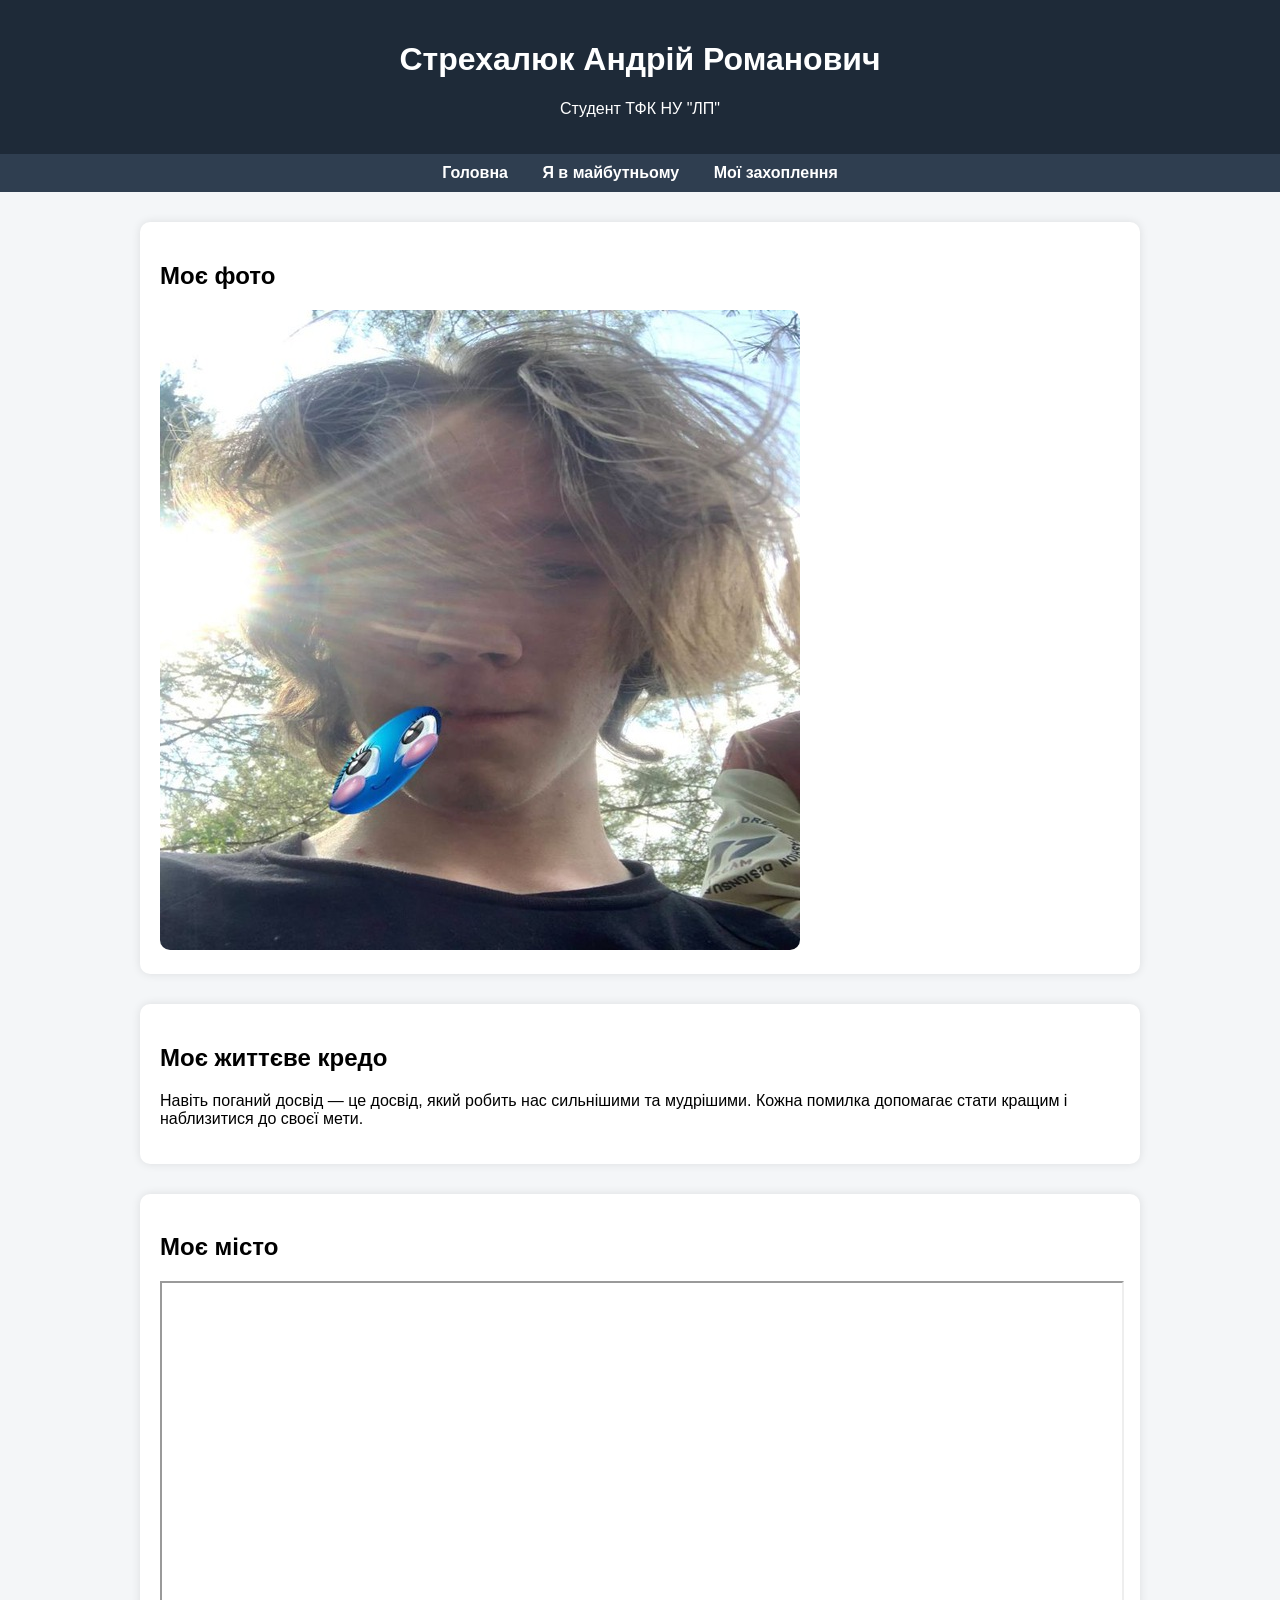
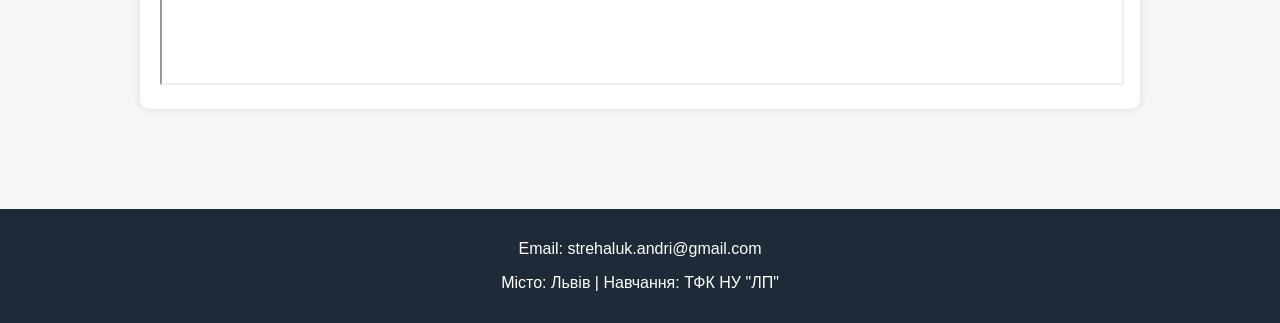
<file: index.html>
<!DOCTYPE html>
<html lang="uk">
<head>
<meta charset="UTF-8">
<title>Особистий сайт</title>
<link rel="stylesheet" href="style.css">
</head>

<body>

<header>
<h1>Стрехалюк Андрій Романович</h1>
<p>Студент ТФК НУ "ЛП"</p>
</header>

<nav>
<a href="index.html">Головна</a>
<a href="future.html">Я в майбутньому</a>
<a href="hobby.html">Мої захоплення</a>
</nav>

<div class="container">

<div class="card">
<h2>Моє фото</h2>
<img src="image/my_photo_main.jpg">
</div>

<div class="card">
<h2>Моє життєве кредо</h2>
<p>
Навіть поганий досвід — це досвід, який робить нас сильнішими та мудрішими.
Кожна помилка допомагає стати кращим і наблизитися до своєї мети.
</p>
</div>

<div class="card">
<h2>Моє місто</h2>

<iframe
width="100%"
height="400"
src="https://maps.google.com/maps?q=Львів&t=&z=13&ie=UTF8&iwloc=&output=embed">
</iframe>

</div>

</div>

<footer>
<p>Email: strehaluk.andri@gmail.com</p>
<p>Місто: Львів | Навчання: ТФК НУ "ЛП"</p>
</footer>

</body>
</html>
</file>
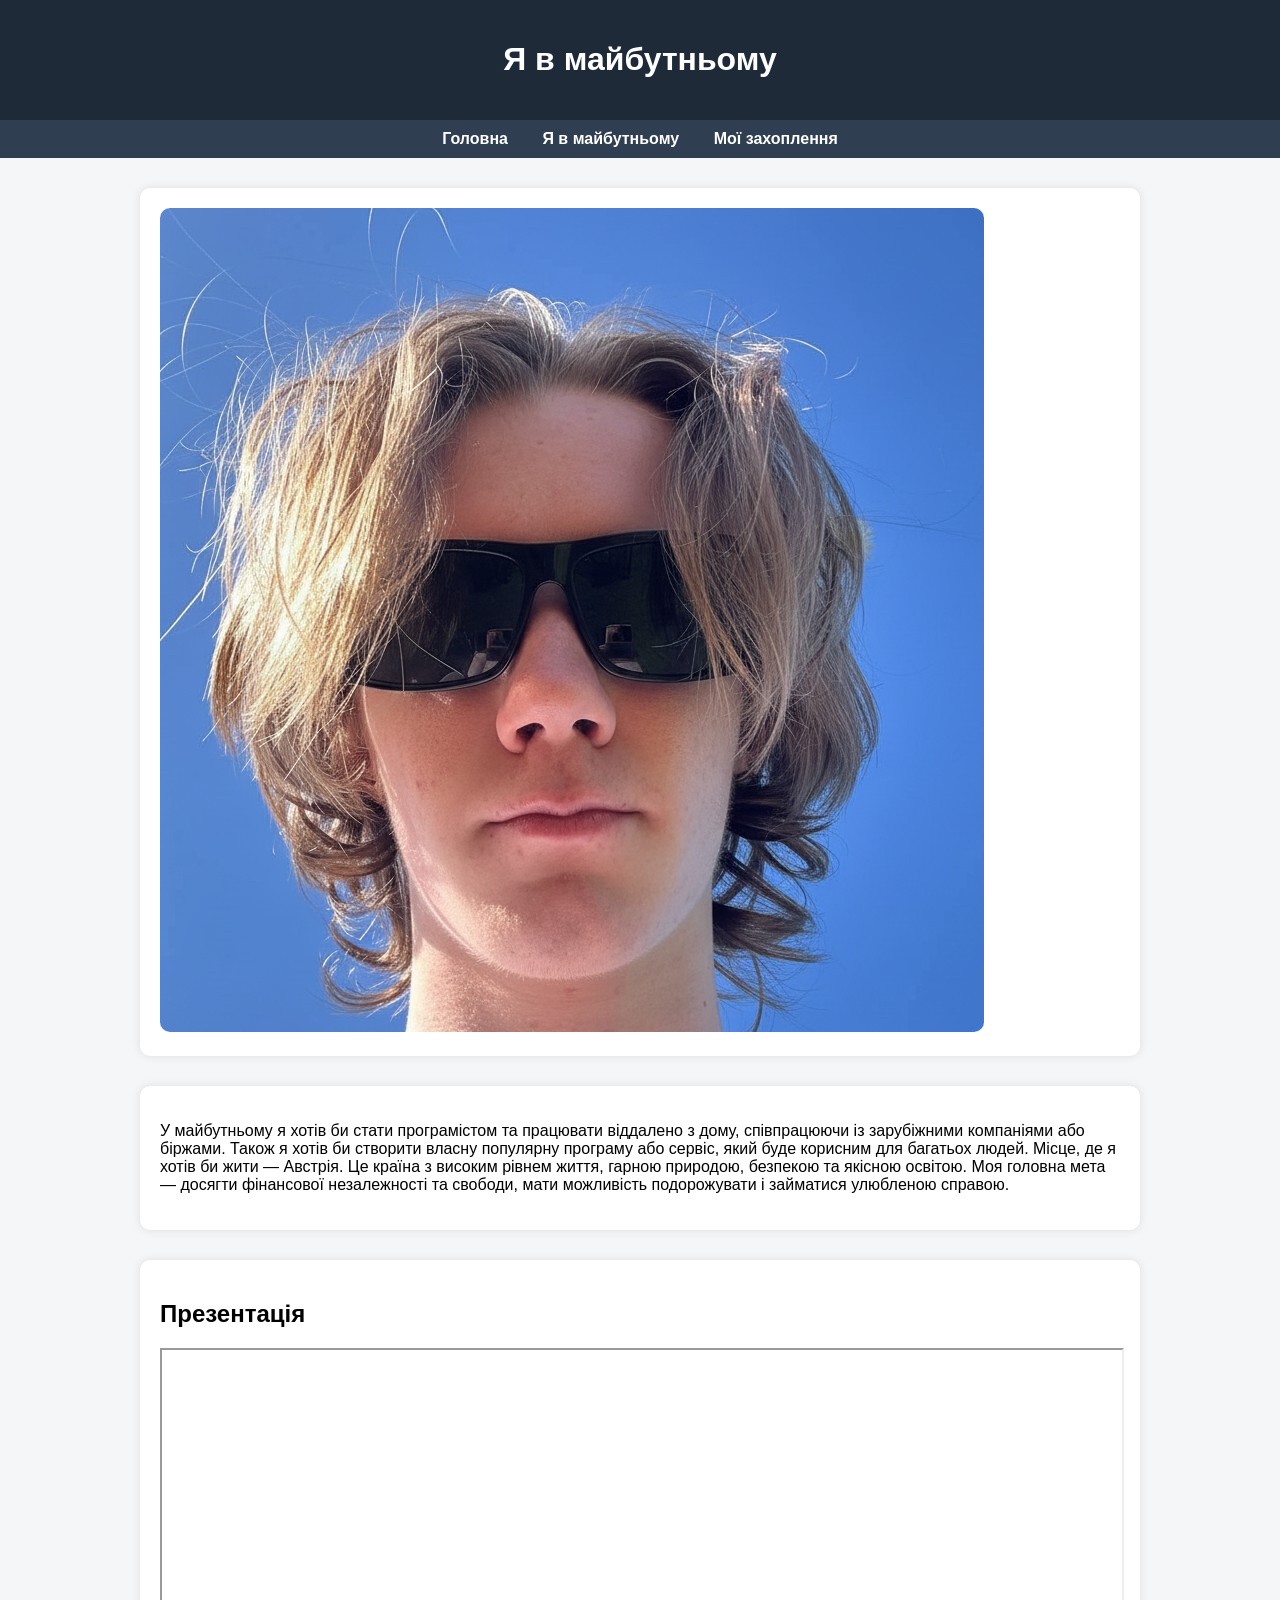
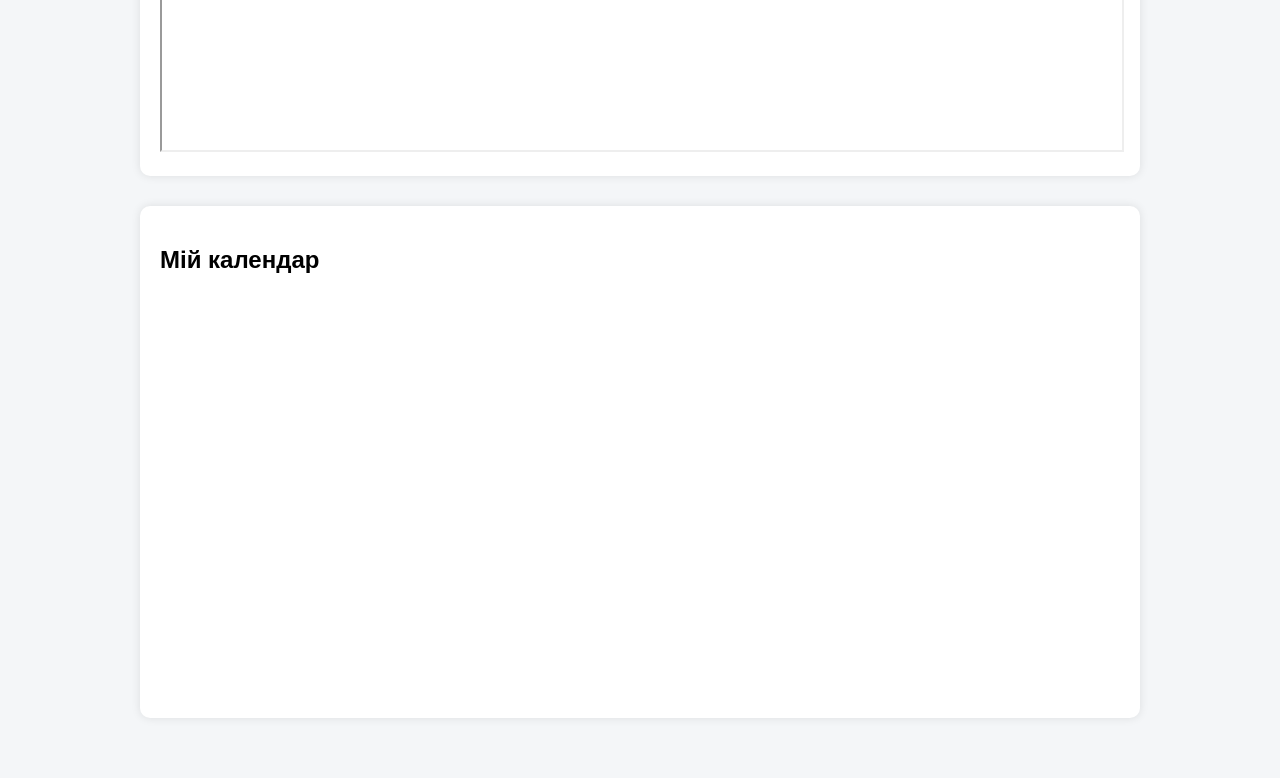
<file: future.html>
<!DOCTYPE html>
<html lang="uk">
<head>
<meta charset="UTF-8">
<title>Я в майбутньому</title>
<link rel="stylesheet" href="style.css">
</head>

<body>

<header>
<h1>Я в майбутньому</h1>
</header>

<nav>
<a href="index.html">Головна</a>
<a href="future.html">Я в майбутньому</a>
<a href="hobby.html">Мої захоплення</a>
</nav>

<div class="container">

<div class="card">
<img src="image/my_photo_future.jpg">
</div>

<div class="card">
<p>
У майбутньому я хотів би стати програмістом та працювати віддалено з дому,
співпрацюючи із зарубіжними компаніями або біржами.
Також я хотів би створити власну популярну програму або сервіс,
який буде корисним для багатьох людей.

Місце, де я хотів би жити — Австрія. Це країна з високим рівнем життя,
гарною природою, безпекою та якісною освітою.

Моя головна мета — досягти фінансової незалежності та свободи,
мати можливість подорожувати і займатися улюбленою справою.
</p>
</div>

<div class="card">

<h2>Презентація</h2>

<iframe width="100%" height="400"
src="https://docs.google.com/presentation/d/1EEDcuGPlZouwkf8l-ieFyF_-lovrHV7bT8P_2zNRybQ/edit?usp=sharing">
</iframe>

</div>

<div class="card">

<h2>Мій календар</h2>

<iframe
src="https://calendar.google.com/calendar/embed?src=ukrainian__uk%40holiday.calendar.google.com"
style="border:0"
width="100%"
height="400">
</iframe>

</div>

</div>

</body>
</html>
</file>
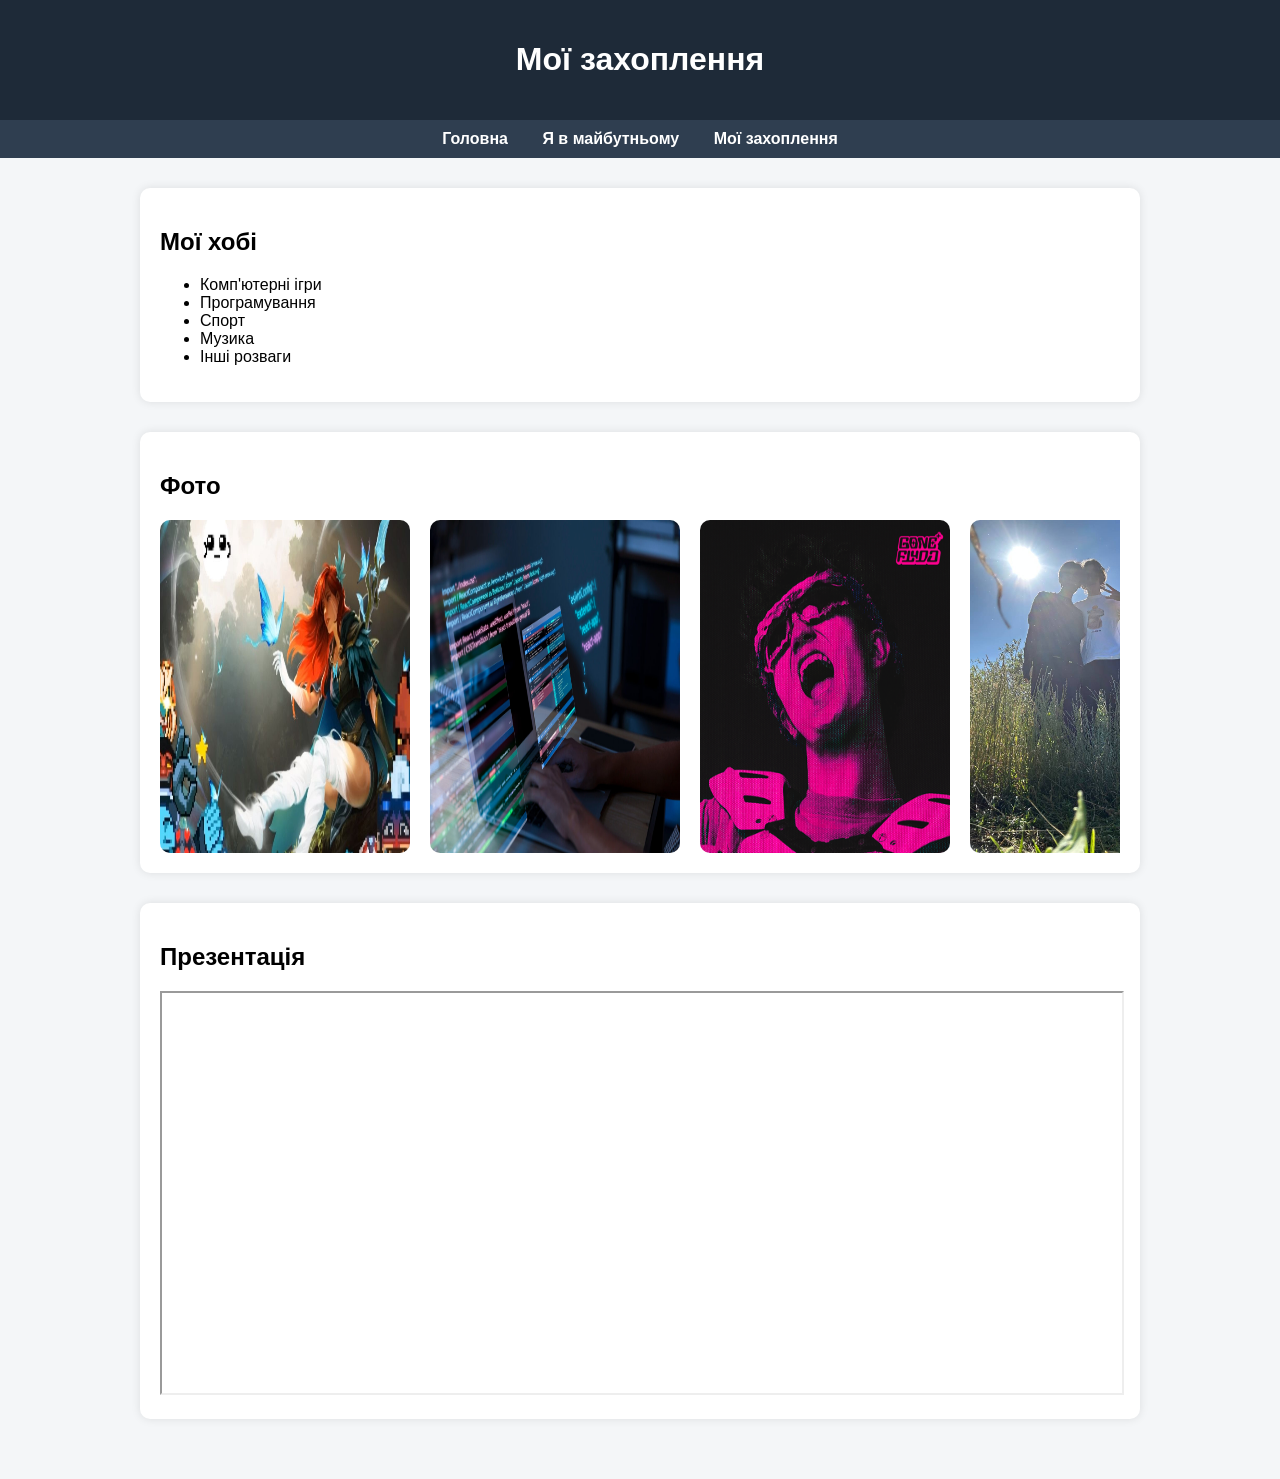
<file: hobby.html>
<!DOCTYPE html>
<html lang="uk">
<head>
<meta charset="UTF-8">
<title>Мої захоплення</title>
<link rel="stylesheet" href="style.css">
</head>

<body>

<header>
<h1>Мої захоплення</h1>
</header>

<nav>
<a href="index.html">Головна</a>
<a href="future.html">Я в майбутньому</a>
<a href="hobby.html">Мої захоплення</a>
</nav>

<div class="container">

<div class="card">

<h2>Мої хобі</h2>

<ul>
<li>Комп'ютерні ігри</li>
<li>Програмування</li>
<li>Спорт</li>
<li>Музика</li>
<li>Інші розваги</li>
</ul>

</div>

<div class="card">

<h2>Фото</h2>

<div class="carousel">

<img src="image/hobby1.jpg">
<img src="image/hobby2.jpg">
<img src="image/hobby3.jpg">
<img src="image/hobby4.jpg">

</div>

</div>

<div class="card">

<h2>Презентація</h2>

<iframe width="100%" height="400"
src="https://docs.google.com/presentation/d/1hXDE0F1ZDHfeQ2zXL0LmT9CKIwSNwwSr3OV_VnNYxM8/edit?usp=sharing">
</iframe>

</div>

</div>

</body>
</html>
</file>
<file: style.css>
body{
    margin:0;
    font-family:Arial, sans-serif;
    background:#f4f6f8;
}

header{
    background:#1e2a38;
    color:white;
    padding:20px;
    text-align:center;
}

nav{
    background:#2f3e50;
    padding:10px;
    text-align:center;
}

nav a{
    color:white;
    text-decoration:none;
    margin:0 15px;
    font-weight:bold;
}

nav a:hover{
    color:#00bcd4;
}

.container{
    width:90%;
    max-width:1000px;
    margin:auto;
    padding:30px;
}

img{
    max-width:100%;
    border-radius:10px;
}

.card{
    background:white;
    padding:20px;
    border-radius:10px;
    box-shadow:0 0 10px rgba(0,0,0,0.1);
    margin-bottom:30px;
}

footer{
    background:#1e2a38;
    color:white;
    text-align:center;
    padding:15px;
    margin-top:40px;
}

/* карусель */

.carousel{
    display:flex;
    overflow:auto;
    gap:20px;
}

.carousel img{
    width:250px;
}
</file>
